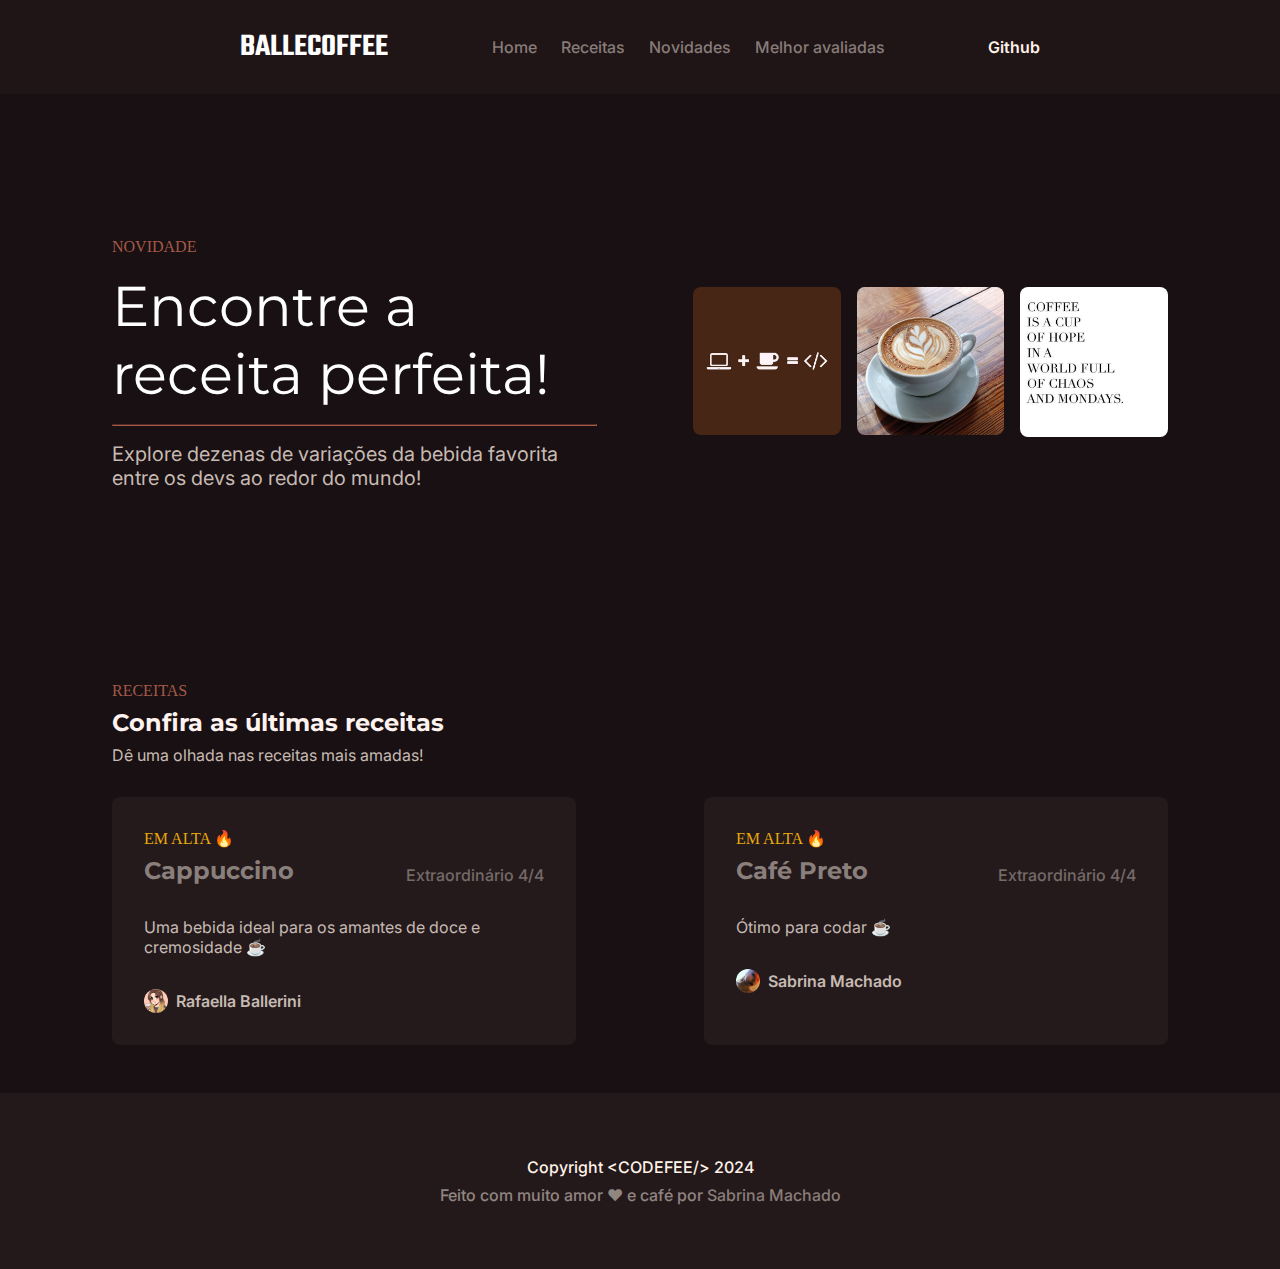
<file: index.html>
<!DOCTYPE html>
<html lang="pt-br">
<head>
    <meta charset="UTF-8">
    <meta name="viewport" content="width=device-width, initial-scale=1.0">
    <title>BalleCoffe</title> 
    <meta name="Description" content="Explore dezenas de variações da bebida favorita entre os devs ao redor do mundo">
    <link rel="stylesheet" href="style.css">
</head>
<body>
    <header>
        <nav>
            <span class="logo">ballecoffee</span>
            <ul class="menu">
               <li><a href="Home">Home </a></li>
               <li><a href="Receitas"> Receitas</a></li>
               <li><a href="Novidades">Novidades </a></li>
               <li><a href="Melhor avaliadas"> Melhor avaliadas</a></li>
           </ul>
           <a href="https://github.com/Sasbrina" class="github" target="_blank"> Github</a>
        </nav>
    </header>

    <main>
        <div class="principal">
        <section class="hero">
             <header class="hero-conteudo">
                 <span class="destaque marrom">novidade</span>
                 <h1>Encontre a receita perfeita!</h1>
                 <hr/>
                 <h2 class="hero-subtitulo">Explore dezenas de variações da bebida favorita entre os devs ao redor do mundo!</h2>
             </header>
             <div class="hero-imagens-container">
                <figure><img src="assets/coffee.jpg" alt=" Foto"></figure>
                <figure><img src="assets/coffe.jpg" alt=></figure>
                <figure><img src="assets/frase.jpg" alt=></figure>
             </div>  
            
        </section>
        <section class="receitas">
         <header class="receitas-cabecalho">
            <span class="destaque marrom">Receitas</span>
            <h2 class="receitas-titulo">Confira as últimas receitas</h2>
            <p class="receitas-subtitulo"> Dê uma olhada nas receitas mais amadas!</p>
             

         </header>


               
           

            <div class="receitas-card-container">
        
                <div class="receitas-card">
                    <header class="receitas-card-cabecalho">
                        <div class="receitas-card-cabecalho-detalhes">
                            <span class="destaque amarelo">EM ALTA 🔥</span>

                            <h3 class="receitas-titulo"> <a href="receitas-cappuccino.html" target="_blank">Cappuccino</a></h3>
                        </div>
                        <p class="receita-avaliacao">Extraordinário 4/4</p>
                    </header>
                    <p class="receita-descricao">Uma bebida ideal para os amantes de doce e cremosidade ☕</p>

                    <div class="receita-autor">
                        <img src="assets/rafa.png" alt="">
                        <span class="receita-autor-nome">Rafaella Ballerini</span>


                    </div>
                </div>

                    <div class="receitas-card">
                       <header class="receitas-card-cabecalho">
                           <div class="receitas-card-cabecalho-detalhes">
                           <span class="destaque amarelo">EM ALTA 🔥</span>
            
                           <h3 class="receitas-titulo"><a href="café-index.html" target="_blank"> Café Preto</a></h3>
                           </div>
                           <p class="receita-avaliacao">Extraordinário 4/4</p>
                       </header>
                       <p class="receita-descricao"> Ótimo para codar ☕</p>
            
                       <div class="receita-autor">
                           <img src="assets/sabrina.jpg" alt="">
                           <span class="receita-autor-nome">Sabrina Machado</span>
            
                            

                           </div>
                       </div> 
                   </div>
                </div>
                
                   
        
                   
                               
    


      



        </section>
    </div>
    </main>

    <footer>
          <p class="footer-copy">Copyright &lt;CODEFEE/&gt; 2024</p>
          <P class="footer-autor"> Feito com muito amor ❤ e café por <a href="https://github.com/Sasbrina" target="_blank">Sabrina Machado</a> </P>
    </footer>
</body>
</html>
</file>
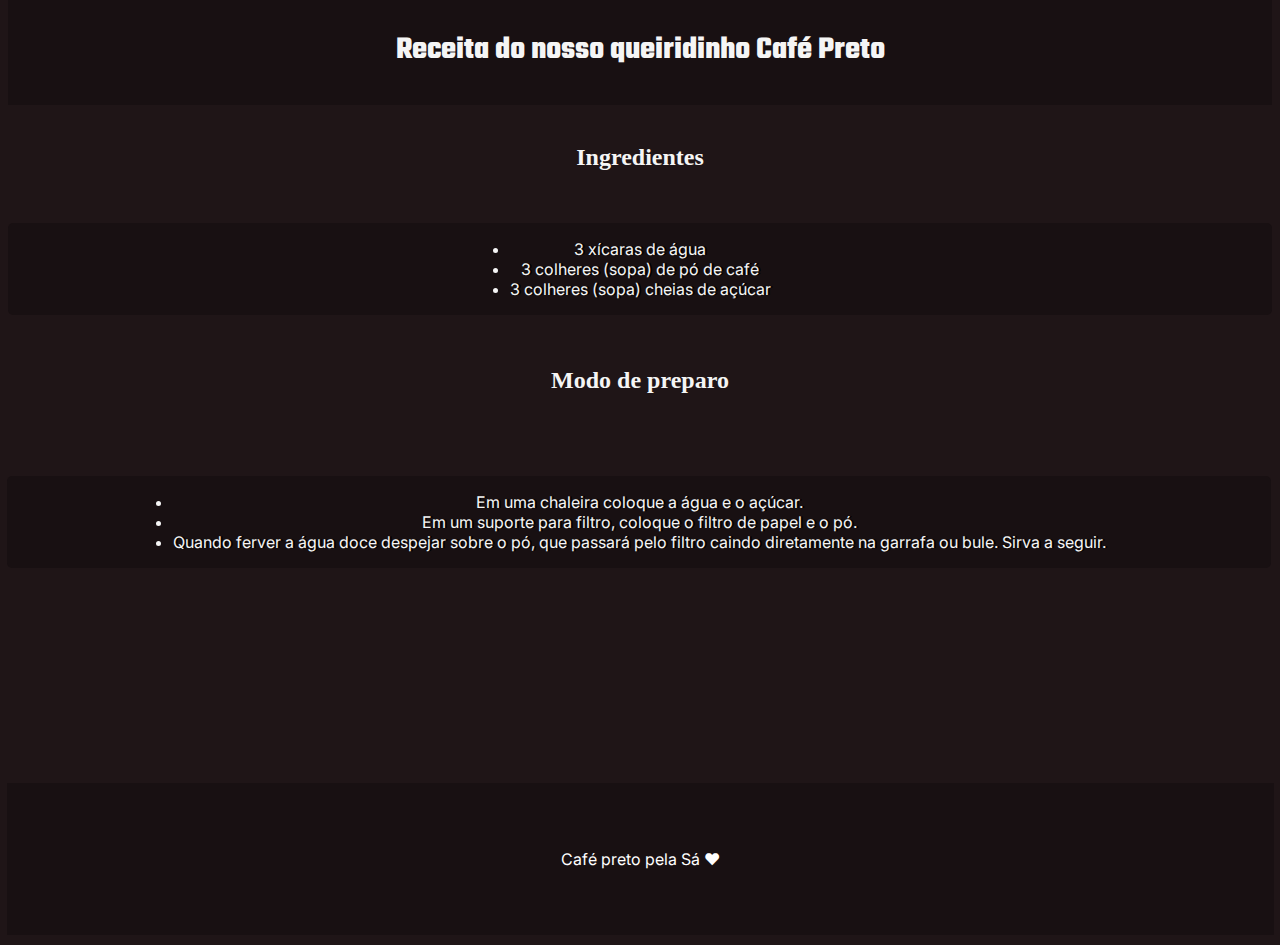
<file: café-index.html>
<!DOCTYPE html>
<html lang="pt-br">
<head>
    <meta charset="UTF-8">
    <meta name="viewport" content="width=device-width, initial-scale=1.0">
    <title>Café-receita</title>
    <link rel="stylesheet" href="café-style.css">
</head>
<body>
    <header>
    <h1>Receita do nosso queiridinho Café Preto</h1>
    </header>

   <main>
     <h2>Ingredientes</h2>
     <div class="ingredientes">
         <ul>
           <li> 3 xícaras de água </li>
           <li> 3 colheres (sopa) de pó de café  </li>
           <li>3 colheres (sopa) cheias de açúcar</li>
         </ul>
   </div>


     <h2>Modo de preparo</h2>
    <div class=" modo-de-preparo">
      <ul>
         <li>Em uma chaleira coloque a água e o açúcar. </li>
         <li>Em um suporte para filtro, coloque o filtro de papel e o pó.</li>
         <li>Quando ferver a água doce despejar sobre o pó, que passará pelo filtro caindo diretamente na garrafa ou bule. Sirva a seguir.</li>
     </div>
      </ul>
   </main>

   <footer>
       <p> Café preto pela Sá ❤</p>
   </footer>
</body>
</html>
</file>
<file: style.css>
@import url('https://fonts.googleapis.com/css2?family=Inter:wght@100..900&family=Montserrat:ital,wght@0,100..900;1,100..900&family=Roboto+Condensed:ital,wght@0,100..900;1,100..900&family=Teko:wght@300..700&display=swap');


* {
    margin: 0;
    padding: 0;
    box-sizing: border-box;
}

body{
    background-color: #1f1517 ;
    color: white;

}

html {
    font-family: Inter, sans-serif;
    font-weight: 500;
}

a{
    text-decoration: none;
    color: #fff2e777;
}

ul{
    list-style: none;
}

nav{
    max-width: 1120px;
    margin: auto;
    padding: 1.5rem 10rem;

    display: flex;
    flex-direction: row;
    justify-content: space-between;
    align-items: center;

}

.logo {
    font-family: Teko;
    font-size: 2rem;
    font-weight: 600;
    text-transform: uppercase;

}

.menu {
    color:white;
    display: flex;
    flex-direction: row;
    gap: 1.5rem;
    
}

.github {
    color: #FFF2E7;
    font-weight: 600;

}

main{
    display: flex;
    flex-direction: column;
}

.principal {
    background: #181012;
}

.hero {
    background-color: #181012;
    max-width: 1120px;
    height: 60vh;
    display: flex;
    flex-direction: row;
    justify-content: space-between;
    align-items: center;
    gap: 6rem;
    padding: 0rem 2rem;
    margin: auto;
    overflow: clip ;

}

.hero-conteudo{
    display: flex;
    flex-direction: column;
    gap: 1rem;

}

.destaque {
    font-family: Epilogue;
    font-size: 1rem;
    font-weight: 500;
    text-transform: uppercase;
  
}

.marrom{
    color: #a45a49;
}

.amarelo{
    color: #e7a80e;
}

h1{
    font-family: Montserrat;
    font-size: 3.5rem;
    font-weight: normal;
}

hr{
    border-color: #A45A49;
}

.hero-subtitulo {
    color: #c7bab3;
    font-family: Inter;
    font-size: 20px;
    font-weight: 400;
}

.hero-imagens-container {
    max-width: 45% ;
    column-count: 3;
    column-gap: 1rem;

}

.hero-imagens-container > figure > img {
    width: 100%;
    border-radius: 0.5rem;
}

.receitas{
    display: flex;
    flex-direction: column;
    max-width: 1120px;
    padding: 3rem 2rem;
    margin: auto;
}

.receitas-cabecalho{
    display: flex;
    flex-direction: column;
    gap: 0.5rem;
    
}

.receitas-titulo {
    font-family: Montserrat;
    font-size: 2rem ;
    font-weight: 700;
    color: #fff2ef;

}

.receitas-subtitulo{
    font-family: Inter;
    font-weight: 400;
    font-size: 1rem;
    color: #c7bab3;
}

.receitas-card-container {
    padding: 0rem -8rem;
    display: flex;
    flex-direction: row;
    gap: 8rem;
    width: 100%;
    
}

.receitas-card {
    background: #241a1c;
    padding: 2rem;
    border-radius: 0.5rem;
    display: flex;
    flex-direction: column;
    gap: 2rem;
    flex-basis: 29rem;
    margin-top: 2rem;
    width: 100px;
    

}

.receitas-card-cabecalho {
    display:flex;
    flex-direction: row;
    justify-content: space-between;
    align-items: end;
}

.receitas-card-cabecalho-detalhes{
    display: flex;
    flex-direction: column;
    gap: 0.5rem;
}

.receitas-titulo{  

    text-decoration: none;
    font-family: Montserrat;
    font-weight: 700;
    font-size: 1.5rem;
    color: #fff2ef;
  
}

.receita-avaliacao {
    color: #756a67;
    font-family: Inter;
    font-weight: 500;
    font-size: 1rem;
}

.receita-descricao {
    color: #c7bab3;
    font-family: Inter;
    font-size: 1rem;
    font-weight: 400;
}

.receita-autor{
    display: flex;
    flex-direction: row;
    align-items: center;
    gap: 0.5rem;
}

.receita-autor > img {
    border-radius: 20rem;
    width: 1.5rem;

}

.receita-autor-nome{
    color: #c7bab3;
    font-family: Inter;
    font-size: 1rem;
    font-weight: 600;
}

footer{
    padding: 4rem;
    display: flex;
    flex-direction: column;
    align-items: center;
    gap: 0.5rem;
    background: #23181a ;
}

.footer-copy {
    color: #fff2e7;
    font-family: Inter;
    font-size: 1rem;
    font-weight: 500;
}

.footer-autor {
    color: rgba(255, 242, 231, 0.50);
    font-family: Inter;
    font-size:1rem ;
    font-weight: 500;
}
</file>
<file: café-style.css>
@import url('https://fonts.googleapis.com/css2?family=Inter:wght@100..900&family=Montserrat:ital,wght@0,100..900;1,100..900&family=Roboto+Condensed:ital,wght@0,100..900;1,100..900&family=Teko:wght@300..700&display=swap');

* {
    margin: -1;
    padding: 0;
    box-sizing: border-box;
}

body{

    background-color: #1f1517 ;
    color: whitesmoke;
    font-family: teko;
}

header{
    background-color: #181012;
}

h1 {
    text-align: center;
    text-shadow: black;
    margin: -13px;
    font-size: 2rem;
    font-weight: 1.5rem;
    padding: 2rem;
}

h2 {
    text-align: center;
    padding: 2rem;
    font-family: Monteserrat;
}

.ingredientes{
    text-align: center;
    text-shadow : 2px 0px  black;
    align-items: center;
    font-family: Inter;
    padding: 0rem -8rem;
    display: flex;
    flex-direction: column;
    gap: 8rem;
    width: 100%;
    background-color: #181012;
    border-radius: 5px;
}

.modo-de-preparo {
    text-align: center;
    text-shadow : 2px 0px  black;
    align-items: center;
    font-family: Inter;
    padding: 0rem -8rem;
    display: flex;
    flex-direction: column;
    gap: 8rem;
    width: 100%;
    background-color: #181012;
    border-radius: 5px;
    margin: 50px -2px 10px -1px;
}

footer{
    background-color: #181012;
    color: white;
    font-family: Inter;
    padding: 50px;
    font-weight: 2rem;
    text-align: center;
    margin: 215px -2px 10px -1px;
    border: 7px;
}
</file>
